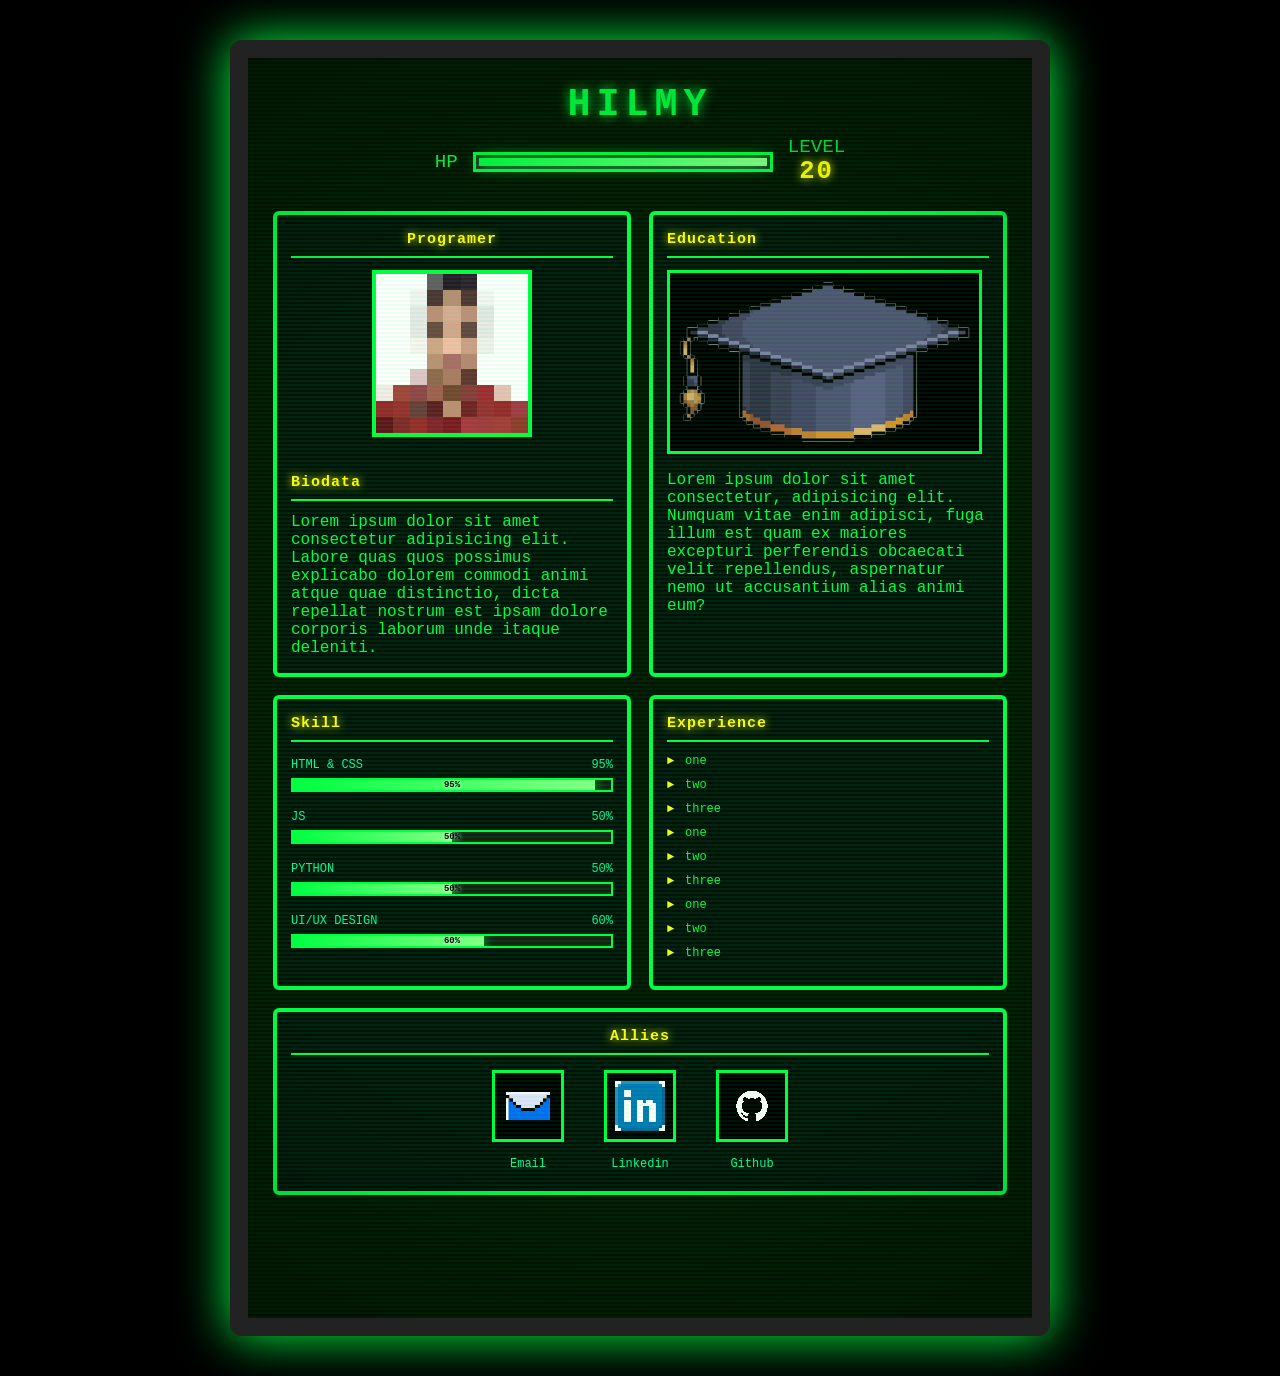
<file: index.html>
<!DOCTYPE html>
<html lang="en">
<head>
    <meta charset="UTF-8">
    <meta name="viewport" content="width=device-width, initial-scale=1.0">
    <title>HilmyHafizh</title>
    <link rel="stylesheet" href="style.css">
</head>
<body>
    <!--Container Monitor Retro-->
    <div class="crt-container">

        <!--Screen-->
        <div class="screen">

           <!--Header-->
           <header class="header-game">
            <h1>HILMY</h1>
            <div class="status-bar">
                <span>HP</span>
                <div class="hp-bar">
                    <div class="hp-fill"></div>
                </div>
                <div class="level-container">
                <span>LEVEL</span>
                <span class="level-number">20</span>
                </div>
            </div>
           </header> 

           <!--MAIN CONTENT-->
           <div class="ui-grid">

            <!--Panel Hero-->
            <div class="panel hero-biodata-panel">
                <div class="hero-section">
                <h2>Programer</h2>
                <img src="images\HilmyPixel.png" alt="Programer">
                </div>

                <div>
                <h2>Biodata</h2>
                <p>Lorem ipsum dolor sit amet consectetur adipisicing elit. Labore quas quos possimus explicabo dolorem commodi animi atque quae distinctio, dicta repellat nostrum est ipsam dolore corporis laborum unde itaque deleniti.</p>
            </div>
            </div>

            <!--Panel Pendidikan-->
            <div class="panel education-panel">
                <h2>Education</h2>
                <img src="images\graduation-cap.png" alt="">
                <p>Lorem ipsum dolor sit amet consectetur, adipisicing elit. Numquam vitae enim adipisci, fuga illum est quam ex maiores excepturi perferendis obcaecati velit repellendus, aspernatur nemo ut accusantium alias animi eum?</p>
            </div>

            <!--Panel Skill-->
            <div class="panel skill-panel">
                <h2>Skill</h2>

                <div class="skill-item">
                    <div class="skill-name">
                        <span>HTML & CSS</span>
                        <span>95%</span>
                    </div>
                    <div class="progress-bar">
                        <div class="progress-fill" style="width: 95%"></div>
                        <div class="progress-text">95%</div>
                    </div>
                </div>

                <div class="skill-item">
                    <div class="skill-name">
                        <span>JS</span>
                        <span>50%</span>
                    </div>
                    <div class="progress-bar">
                        <div class="progress-fill" style="width: 50%"></div>
                        <div class="progress-text">50%</div>
                    </div>
                </div>

                <div class="skill-item">
                    <div class="skill-name">
                        <span>PYTHON</span>
                        <span>50%</span>
                    </div>
                    <div class="progress-bar">
                        <div class="progress-fill" style="width: 50%"></div>
                        <div class="progress-text">50%</div>
                    </div>
                </div>

                <div class="skill-item">
                    <div class="skill-name">
                        <span>UI/UX DESIGN</span>
                        <span>60%</span>
                    </div>
                    <div class="progress-bar">
                        <div class="progress-fill" style="width: 60%"></div>
                        <div class="progress-text">60%</div>
                    </div>
                </div>
            </div>

            <!--Panel Experience-->
            <div class="panel experience-panel">
                <h2>Experience</h2>
                <ul class="exp-list">
                    <li>one</li>
                    <li>two</li>
                    <li>three</li>
                    <li>one</li>
                    <li>two</li>
                    <li>three</li>
                    <li>one</li>
                    <li>two</li>
                    <li>three</li>
                </ul>
            </div>

            <!--Panel Allies-->
            <div class="panel allies-panel">
                <h2>Allies</h2>

                <div class="allied-grid">
                    <div class="ally-item">
                        <img src="images\Email.png" alt="Email">
                        <span>Email</span>
                    </div>

                    <div class="ally-item">
                        <img src="images\Linkedin.png" alt="Linkedin">
                        <span>Linkedin</span>
                    </div>

                    <div class="ally-item">
                        <img src="images\Github.png" alt="Github">
                        <span>Github</span>
                    </div>
                </div>
            </div>
           </div>
        </div>
    </div>
</body>
</html>
</file>
<file: style.css>
/*Reset & GLOBAL style*/
* {
    margin: 0;
    padding: 0;
    box-sizing: border-box;
}

body{
    background: #000;
    font-family: 'Courier New', monospace;
    color: #00ff41;
    min-height: 140vh;
    display: flex;
    align-items: center;
    justify-content: center;
    overflow: auto;
}

/*Container Retro*/

.crt-container {
    width: 95%;
    max-width: 820px;
    margin: 40px auto;
    background: #0a0a0a;
    border: 18px solid #222;
    border-radius: 12px;
    box-shadow: 
    0 0 40px #00ff41,
    inset 0 0 60px rgba(0, 255, 65, 0.15),
    0 20px 40px rgba(0, 0, 0, 0.8);
    overflow: hidden;
    position: relative;
    ;
}

/*Screen */
.screen{
    background: #001100;
    padding: 25px;
    position: relative;
    min-height: 140vh;
}

/* Efek ScanLine */
.screen::before {
    content: "";
    position: absolute;
    top: 0;
    left: 0;
    width: 100%;
    height: 100%;
    background: repeating-linear-gradient(
        transparent 0px,
        transparent 2px,
        rgba(0, 255, 65, 0.08) 2px,
        rgba(0, 255, 65, 0.08) 4px
    );
    pointer-events:  none;
    z-index: 2;
    animation: scan 4s linear infinite;
}

@keyframes scan {
    0% { transform: translateY(-100%); }
    100% { transform: translateY(100%); }
}

/*HEADER*/
.header-game {
    text-align: center;
    margin-bottom: 25px;
}

.header-game h1 {
    font-size: 2.4rem;
    text-shadow: 0 0 12px #00ff41;
    letter-spacing: 6px;
    margin-bottom: 10px;
}

.status-bar {
    display: flex;
    align-items: center;
    justify-content: center;
    gap: 15px;
    font-size: 1.2rem;
}

.hp-bar {
    width: 300px;
    height: 20px;
    background: #222;
    border: 3px solid #00ff41;
    padding: 3px;
}

.hp-fill {
    height: 100%;
    width: 100%;
    background: linear-gradient(to right, #00ff41, #88ff88);
    box-shadow: 0 0 15px #00ff41;
}

.level-container{
    display: flex;
    flex-direction: column;
    align-items: center;
    line-height: 1.1;
}

.level-container span:first-child{
    font-size: 0.85 rem;
    opacity: 0.9;
}

.level-number {
    font-size: 1.6rem;
    font-weight: bold;
    color: #ffff00;
    text-shadow: 0 0 10px #ffff00;
    letter-spacing: 2px;
}

/*GRID LAYOUT*/
.ui-grid {
    display: grid;
    grid-template-columns: 1fr 1fr;
    gap: 18px;
    margin-top: 20px
}

.panel {
    background: rgba(0, 20, 10, 0.95);
    border: 4px solid #00ff41;
    border-radius: 6px;
    padding: 16px 14px;
    box-shadow: 
    0 0 15 px rgba(0, 255, 65, 0.6),
    inset 0 0 10px rgba(0, 255, 65, 0.25);
    position: relative;
    min-height: 170px;
    overflow: hidden;
}

.panel h2{
    color: #ffff00;
    font-size: 14px;
    margin-bottom: 12px;
    text-shadow: 0 0 10px #ffff00;
    border-bottom: 2px solid #00ff41;
    padding-bottom: 8px;
    letter-spacing: 1px;
}

/*HERO BIODATA*/
.hero-biodata-panel {
    grid-column: span 1;
    display: flex;
    flex-direction: column;
    min-height: 380px;
}

.hero-section {
    text-align: center;
    margin-bottom: 20px;
}

.hero-biodata-panel img{
    width: 100%;
    max-width: 160px;
    image-rendering: pixelated;
    border: 4px solid #00ff41;
    background: #000;
    margin: 0 auto 12px;
}

/*EDUCATION*/
.education-panel{
    grid-column: span 1;
}

/*SKILL PANEL*/
.skill-panel {
    grid-column: span 1;
    min-height: 180px;
}

.skill-panel h2 {
    margin-bottom: 16px;
}

.skill-item {
    margin-bottom: 18px;
}

.skill-name {
    font-size: 11px;
    color: #00ff99;
    margin-bottom: 6px;
    display: flex;
    justify-content: space-between;
}

.progress-bar {
    height: 14px;
    background: #112211;
    border: 2px solid #00ff41;
    position: relative;
    overflow: hidden;
}

.progress-fill {
    height: 100%;
    background: linear-gradient(to right, #00ff41, #88ff88);
    box-shadow: 0 0 12px #00ff41;
    transition: width 1.5s ease-in-out;
}

.progress-text {
    position: absolute;
    top: 50%;
    left: 50%;
    transform: translate(-50%, -50%);
    font-size: 9px;
    color: #000;
    font-weight: bold;
    text-shadow: 0 0 4px #fff;
    z-index: 2;
}

.panel:hover {
    box-shadow: 
    0 0 25px rgba(0, 255, 65, 0.8) ,
    inset 0 0 15px rgba(0, 255, 65, 0.3);
    transform: translateY(-3px);
    border-color: #ffff00;
}

.panel::after {
    content: "";
    position: absolute;
    top: -100%;
    left: 0;
    width: 100%;
    height: 40%;
    background: linear-gradient(
        to bottom,
        transparent 40%,
        rgba(255,255,255,0.08) 50%,
        transparent 60%
    );
    animation: panel-scan 6s linear infinite;
    pointer-events: none;
    opacity: 0.4;
}

@keyframes panel-scan {
    0% {top: -100%;}
    100% {top: 300%}
}

.education-panel img{
    image-rendering: pixelated;
    margin-bottom: 12px;
    border: 3px solid #00ff41;
    padding: 5px;
    background: #000;
}

/*EXPERIENCE PANEL*/
.experience-panel {
    grid-column: span 1;
}

/*ALLIES PANEL*/
.allies-panel{
    grid-column: span 2;
    text-align: center;
    padding-bottom: 20px;
}

/*ALLIES STYLING*/
.allied-grid {
    display: flex;
    flex-direction: row;
    justify-content: center;
    gap: 40px;
    margin-top: 15px;
    flex-wrap: wrap;
}

.ally-item {
    text-align: center;
}

.ally-item img {
    width: 72px;
    height: 72px;
    image-rendering: pixelated;
    border: 3px solid #00ff41;
    padding: 8px;
    background: #000;
}

.ally-item span {
    display: block;
    margin-top: 10px;
    font-size: 12px;
    color: #00ff99;
}

/*EXPERIENCE LIST*/
.exp-list {
    list-style: none;
    padding: 0;
    font-size: 12px;
}

.exp-list li{
    margin-bottom: 10px;
    padding-left: 18px;
    position: relative;
}

.exp-list li::before {
    content: "►";
    color: #ffff00;
    position: absolute;
    left: 0;
}

/*SCROLL CUSTOM*/
.screen::-webkit-scrollbar {
    width: 12px;
}

.screen::-webkit-scrollbar-track {
    background: #001100;
}

.screen::-webkit-scrollbar-thumb {
    background: #00ff41;
    border: 2px solid #001100;
}

/*RESPONSIVE MOBILE*/
@media (max-width: 768px) {
    .ui-grid {
        grid-template-columns: 1fr;
        gap: 16px;
    }

    .allies-panel {
        grid-column: span 1;
    }

    .screen {
        min-height: 220vh;
    }
}

/*RESPONSIVE TEXT SIZE*/
.panel h2 {
    font-size: clamp(13px, 2.8vw, 15px);
}

.content-text {
    font-size: clamp(10px, 2.4vw, 12px);
    line-height: 1.6;
}

.skill-name {
    font-size: clamp(10px, 2.5vw, 12px);
}

/*ENCHANCE HOVER GLOW*/
.panel:hover {
    box-shadow: 
    0 0 30px rgba(0, 255, 65, 0.9),
    0 0 50px rgba(255, 255, 0, 0.3);
    transform: translateY(-4px) scale(1.02);
    border-color: #ffff00;
    z-index: 5;
}

.panel:active {
    transform: scale(0.98);
    transition: 0.1s;
}

/*ADDITIONAL EFFECT*/
.crt-container {
    box-shadow: 
    0 0 50px #00ff41,
    inset 0 0 80px rgba(0, 255, 65, 0.15),
    0 30px 60px rgba(0, 0, 0, 0.9);
}

.screen {
    background:
    linear-gradient(rgba(0, 255, 65, 0.02) 50%, transparent 50%),
    #001100;
    background-size: 100% 4px;
}

/*SCROLL BAR LEBIH RETRO DAN TEBAL*/
.screen::-webkit-scrollbar {
    width: 14px;
}

.screen::-webkit-scrollbar-track {
    background: #001100;
    border-left: 3px solid #00ff41;
}

/*ANIMASI FADE IN SAAT LOAD*/
.panel {
    animation: fadeInUp 0.8s ease forwards;
    opacity: 0;
    transform: translateY(20px);
}

.panel:nth-child(1) { animation-delay: 0.1s; }
.panel:nth-child(2) { animation-delay: 0.2s; }
.panel:nth-child(3) { animation-delay: 0.3s; }
.panel:nth-child(4) { animation-delay: 0.4s; }
.panel:nth-child(5) { animation-delay: 0.5s; }

@keyframes fadeInUp {
    to {
        opacity: 1;
        transform: translateY(0);
    }
}

/*FINAL RESPONSIVE ADJUSMENT*/
@media (max-width: 768px) {
    .crt-container {
        width: 100%;
        max-width: 100%;
        margin: 0;
        border-radius: 0;
        border-width: 8px;
    }

    .screen {
        padding: 18px 14px;
        min-height: 240vh;
}

    .hero-biodata-panel {
        min-height: 340px;
    }

    .allied-grid {
        gap: 30px;
    }

    .progress-bar {
        height: 16px;
    }
}

/*  VIGNETTE EFFECT */
.screen::after {
    content: "";
    position: absolute;
    top: 0;
    left: 0;
    right: 0;
    bottom: 0;
    background: radial-gradient(circle at center, transparent 65%, rgba(0, 0, 0, 0.6) 100%);
    pointer-events: none;
    z-index: 3;
    opacity: 0.4;
}
</file>
